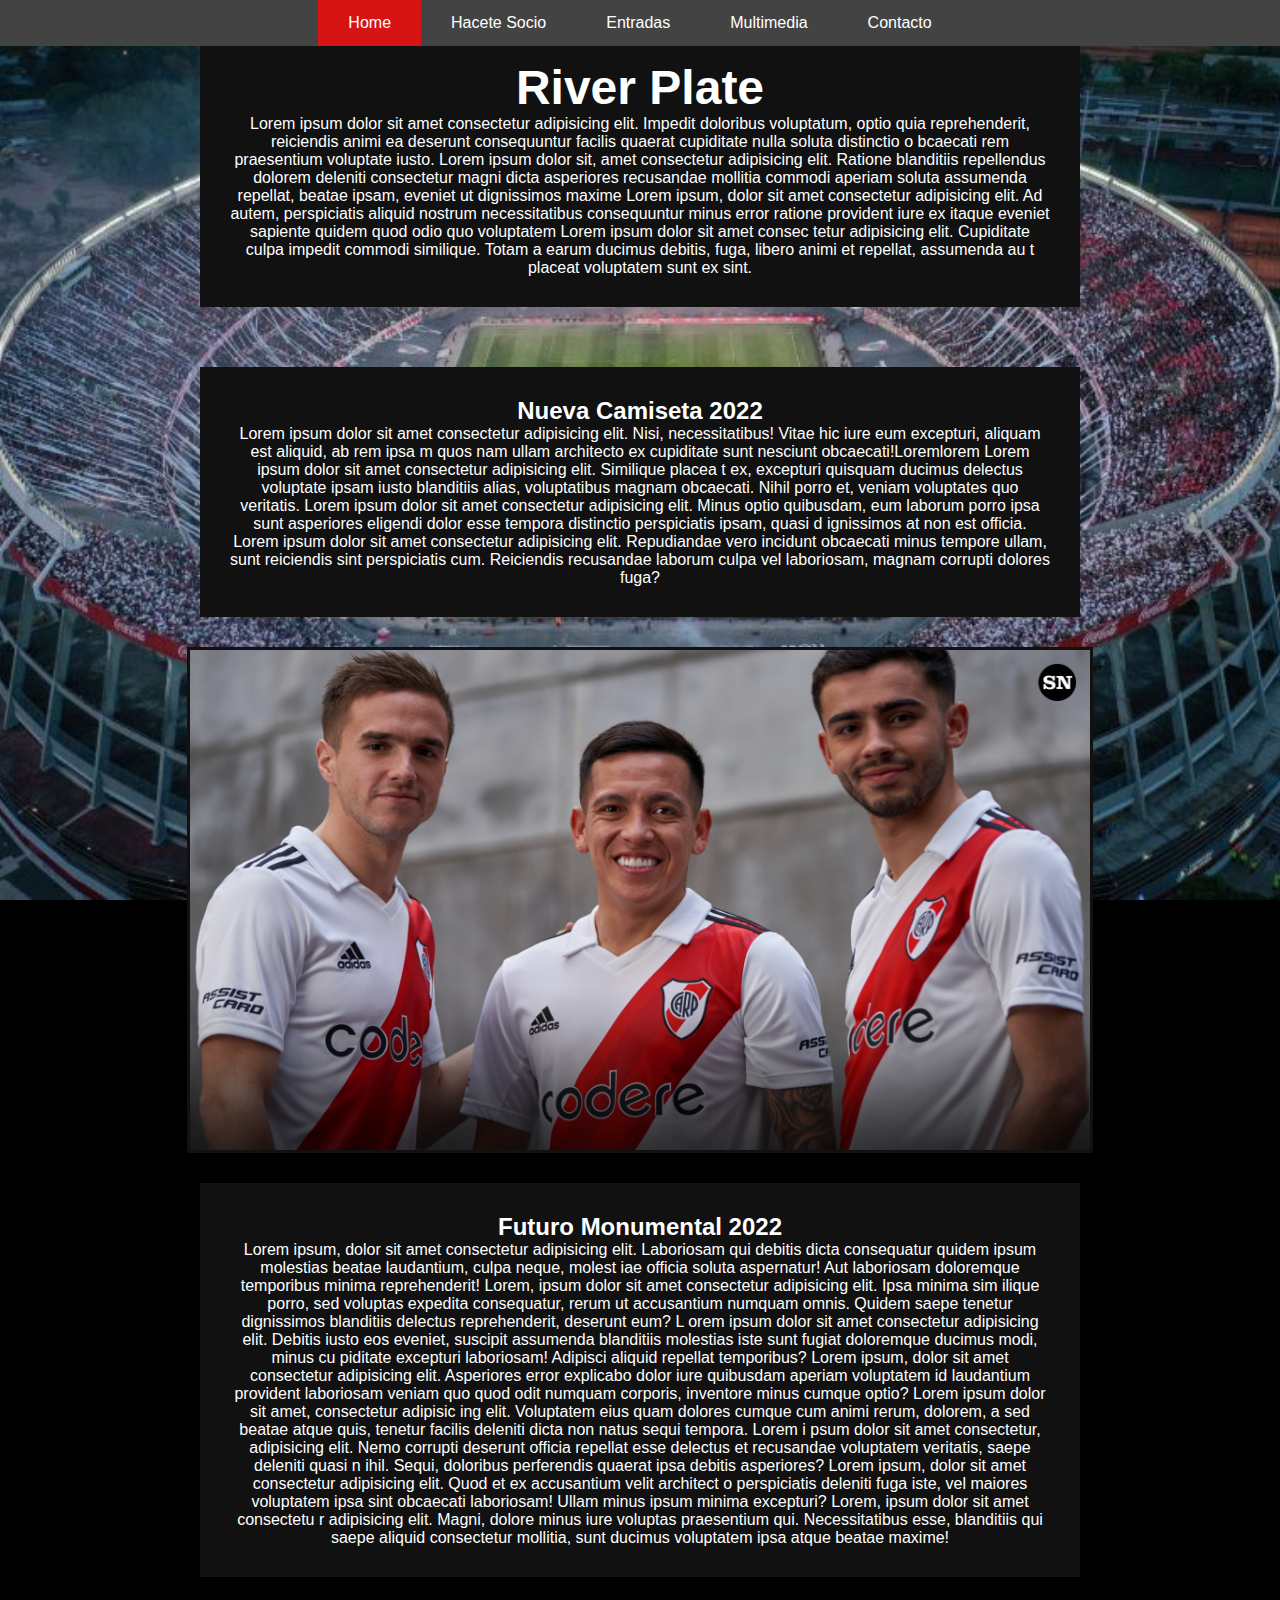
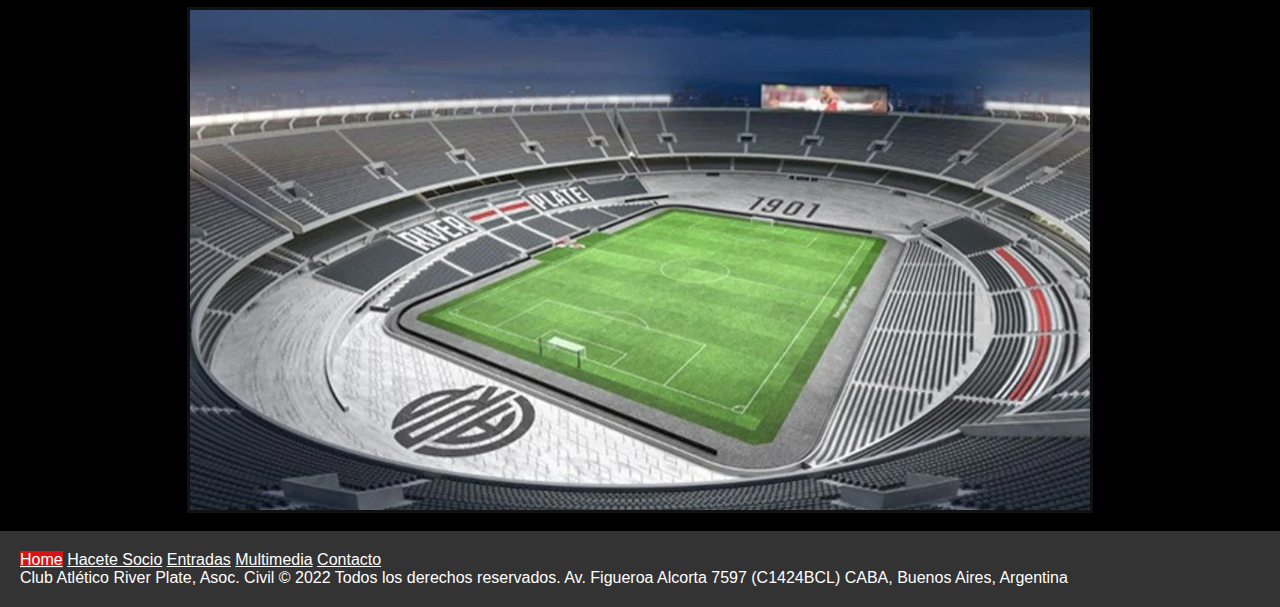
<file: index.html>
<!DOCTYPE html>
<html lang="en">
<head>
    <meta charset="UTF-8">
    <meta http-equiv="X-UA-Compatible" content="IE=edge">
    <meta name="viewport" content="width=device-width, initial-scale=1.0">
    <link rel="stylesheet" href="estilo.css">
    <link rel="preconnect" href="https://fonts.googleapis.com">
    <link href="https://fonts.googleapis.com/css2?family=Anton&display=swap" rel="stylesheet">
    <title>RiverPLate</title>
</head>
<body class="fondo-river">
    <nav>
        <ul>
            <li><a class="active">Home</a></li>
            <li><a href="socio.html">Hacete Socio</a></li>
            <li><a href="evento.html">Entradas</a></li>
            <li><a href="tienda.html">Multimedia</a></li>
            <li><a href="contacto.html">Contacto</a></li>
        </ul>
    </nav>
<section>
    <div class="titulo">
        <h1 class="tamaño-letra">River Plate</h1>
        <p>Lorem ipsum dolor sit amet consectetur adipisicing elit. Impedit doloribus voluptatum, optio quia reprehenderit, 
            reiciendis animi ea deserunt consequuntur facilis quaerat cupiditate nulla soluta distinctio o
        bcaecati rem praesentium voluptate iusto. Lorem ipsum dolor sit, amet consectetur adipisicing elit. Ratione blanditiis
         repellendus dolorem deleniti consectetur magni dicta asperiores recusandae mollitia commodi aperiam soluta assumenda repellat, beatae ipsam,
         eveniet ut dignissimos maxime Lorem ipsum, dolor sit amet consectetur adipisicing elit. Ad autem, perspiciatis aliquid nostrum necessitatibus 
         consequuntur minus error ratione provident iure ex itaque eveniet sapiente quidem quod odio quo voluptatem Lorem ipsum dolor sit amet consec
         tetur adipisicing elit. Cupiditate culpa impedit commodi similique. Totam a earum ducimus debitis, fuga, libero animi et repellat, assumenda au
         t placeat voluptatem sunt ex sint.</p>
    </div>
</section>


<section>
    <div class="titulo">
        <h2>Nueva Camiseta 2022</h2>
        <p>Lorem ipsum dolor sit amet consectetur adipisicing elit. Nisi, necessitatibus! Vitae hic iure eum excepturi, aliquam est aliquid, ab rem ipsa
            m quos nam ullam architecto ex cupiditate sunt nesciunt obcaecati!Loremlorem    Lorem ipsum dolor sit amet consectetur adipisicing elit. Similique placea
            t ex, excepturi quisquam ducimus delectus voluptate ipsam iusto blanditiis alias, voluptatibus magnam obcaecati. Nihil porro et, veniam voluptates quo veritatis.
        Lorem ipsum dolor sit amet consectetur adipisicing elit. Minus optio quibusdam, eum laborum porro ipsa sunt asperiores eligendi dolor esse tempora distinctio perspiciatis ipsam, quasi d
        ignissimos at non est officia. Lorem ipsum dolor sit amet consectetur adipisicing elit. Repudiandae vero incidunt obcaecati minus tempore ullam, sunt
        reiciendis sint perspiciatis cum. Reiciendis recusandae laborum culpa vel laboriosam, magnam corrupti dolores fuga?</p>
    </div>
</section>

    <img src="camiseta.jpeg" alt="Camiseta River Plate" class="img-home">

<section>
    <div class="titulo">
        <h2>Futuro Monumental 2022</h2>
        <p>Lorem ipsum, dolor sit amet consectetur adipisicing elit. Laboriosam qui debitis dicta consequatur quidem ipsum molestias beatae laudantium, culpa neque, molest
            iae officia soluta aspernatur! Aut laboriosam doloremque temporibus minima reprehenderit! Lorem, ipsum dolor sit amet consectetur adipisicing elit. Ipsa minima sim
            ilique porro, sed voluptas expedita consequatur, rerum ut accusantium numquam omnis. Quidem saepe tenetur dignissimos blanditiis delectus reprehenderit, deserunt eum? L
            orem ipsum dolor sit amet consectetur adipisicing elit. Debitis iusto eos eveniet, suscipit assumenda blanditiis molestias iste sunt fugiat doloremque ducimus modi, minus cu
            piditate excepturi laboriosam! Adipisci aliquid repellat temporibus? Lorem ipsum, dolor sit amet consectetur adipisicing elit. Asperiores error explicabo dolor iure quibusdam 
            aperiam voluptatem id laudantium provident laboriosam veniam quo quod odit numquam corporis, inventore minus cumque optio? Lorem ipsum dolor sit amet, consectetur adipisic
            ing elit. Voluptatem eius quam dolores cumque cum animi rerum, dolorem, a sed beatae atque quis, tenetur facilis deleniti dicta non natus sequi tempora. Lorem i
            psum dolor sit amet consectetur, adipisicing elit. Nemo corrupti deserunt officia repellat esse delectus et recusandae voluptatem veritatis, saepe deleniti quasi n
            ihil. Sequi, doloribus perferendis quaerat ipsa debitis asperiores? Lorem ipsum, dolor sit amet consectetur adipisicing elit. Quod et ex accusantium velit architect
            o perspiciatis deleniti fuga iste, vel maiores voluptatem ipsa sint obcaecati laboriosam! Ullam minus ipsum minima excepturi? Lorem, ipsum dolor sit amet consectetu
            r adipisicing elit. Magni, dolore minus iure voluptas praesentium qui.
             Necessitatibus esse, blanditiis qui saepe aliquid consectetur mollitia, sunt ducimus voluptatem ipsa atque beatae maxime!</p>
    </div>
</section>
    <img src="futuromon.jpeg" alt="Estadio River Plate" class="img-home">
    <br>


    <footer>
        <div class="footer-section">
            <p class="footer-links">
                <a class="active" href="#">Home</a>
             <a href="socio.html">Hacete Socio</a>
             <a href="evento.html">Entradas</a>
             <a href="tienda.html">Multimedia</a>
             <a href="contacto.html">Contacto</a>
            </p>
            <p>Club Atlético River Plate, Asoc. Civil © 2022 Todos los derechos reservados. Av. Figueroa Alcorta 7597 (C1424BCL) CABA, Buenos Aires, Argentina</p>
        </div>
    </footer>
  
    
</body>
</html>
</file>
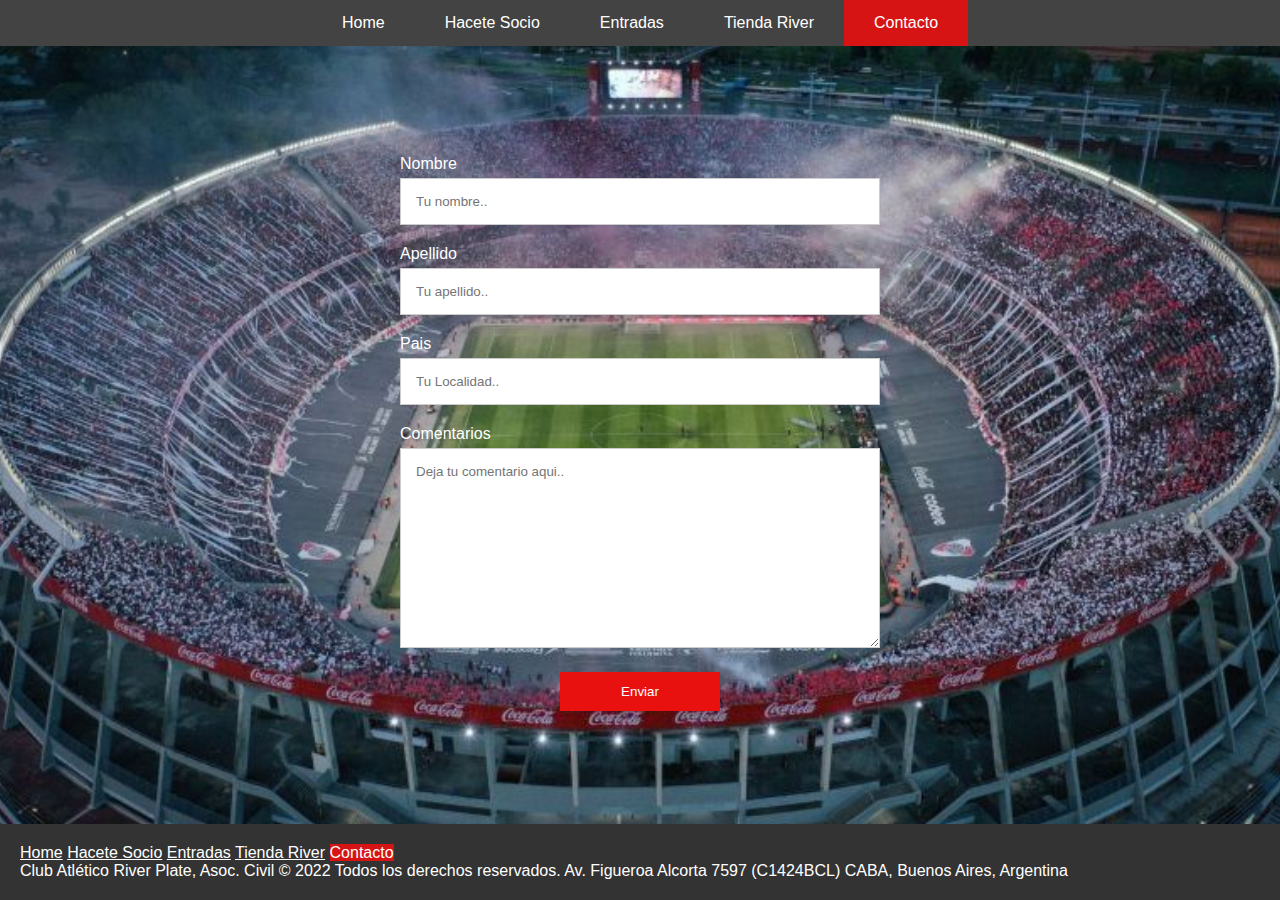
<file: contacto.html>
<!DOCTYPE html>
<html lang="en">
<head>
    <meta charset="UTF-8">
    <meta http-equiv="X-UA-Compatible" content="IE=edge">
    <meta name="viewport" content="width=device-width, initial-scale=1.0">
    <link rel="stylesheet" href="estilo.css">
    <title>RiverPLate</title>
</head>
<body class="fondo-river">
    <nav>
        <ul>
            <li><a href="./index.html">Home</a></li>
            <li><a href="socio.html">Hacete Socio</a></li>
            <li><a href="evento.html">Entradas</a></li>
            <li><a href="tienda.html">Tienda River</a></li>
            <li><a class="active" href="contacto.html">Contacto</a></li>
        </ul>
    </nav>

    <div class="principal">
        <div class="principal__contacto">
            <form action="">

                <label for="fname">Nombre</label>
                <input type="text" placeholder="Tu nombre.." required>

                <label for="lname">Apellido</label>
                <input type="text" placeholder="Tu apellido.." required>

                <label for="country">Pais</label>
                <input type="text" placeholder="Tu Localidad.." required>

                <label for="subject">Comentarios</label>
                <textarea id="subject" name="subject" placeholder="Deja tu comentario aqui.."
                    style="height:200px"></textarea>

                <div class="principal__contacto__botonenviar">
                    <input type="submit" value="Enviar">
                </div>

            </form>
        </div>
    </div>
       
    
    <footer>
        <div class="footer-section">
            <p class="footer-links">
                <a href="./index.html">Home</a>
                <a href="socio.html">Hacete Socio</a>
                <a href="evento.html">Entradas</a>
                <a href="tienda.html">Tienda River</a>
                <a class="active">Contacto</a>
            </p>
            <p>Club Atlético River Plate, Asoc. Civil © 2022 Todos los derechos reservados. Av. Figueroa Alcorta 7597 (C1424BCL) CABA, Buenos Aires, Argentina</p>
        </div>
    </footer>
</body>
</html>
</file>
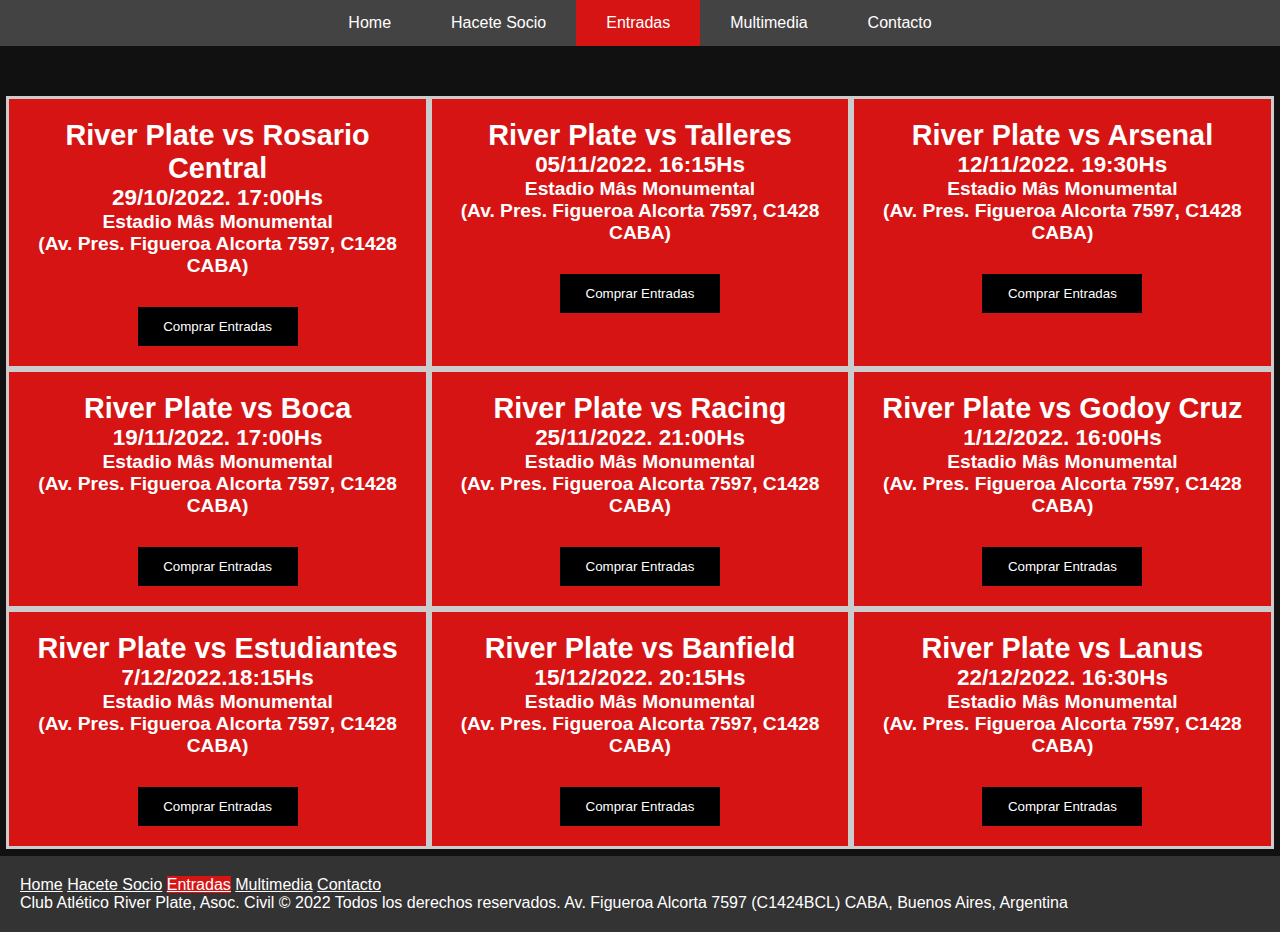
<file: evento.html>
<!DOCTYPE html>
<html lang="en">
<head>
    <meta charset="UTF-8">
    <meta http-equiv="X-UA-Compatible" content="IE=edge">
    <meta name="viewport" content="width=device-width, initial-scale=1.0">
    <link rel="stylesheet" href="estilo.css">
    <title>RiverPLate</title>
</head>
<body class="fondo-river-2">
    <nav>
        <ul>
            <li><a href="./index.html">Home</a></li>
            <li><a href="socio.html">Hacete Socio</a></li>
            <li><a class="active" href="evento.html">Entradas</a></li>
            <li><a href="tienda.html">Multimedia</a></li>
            <li><a href="contacto.html">Contacto</a></li>

        </ul>
    </nav>
    <div class="eventos">
        <div class="eventos__river">
            <div class="eventos__evento__titulo">
                <h2>River Plate vs Rosario Central</h2>
                <h3>29/10/2022. 17:00Hs</h3>
            </div>
            <div>
                <h4>Estadio Mâs Monumental</h4>
                <h4>(Av. Pres. Figueroa Alcorta 7597, C1428 CABA)</h4>
            </div>
            <div><input type="button" value="Comprar Entradas"></div>
        </div>
        <div class="eventos__river">
            <div class="eventos__evento__titulo">
                <h2>River Plate vs Talleres</h2>
                <h3>05/11/2022. 16:15Hs</h3>
            </div>
            <div>
                <h4>Estadio Mâs Monumental</h4>
                <h4>(Av. Pres. Figueroa Alcorta 7597, C1428 CABA)</h4>
            </div>
                <div><input type="button" value="Comprar Entradas"></div>
        </div>
        <div class="eventos__river">
            <div class="eventos__evento__titulo">
                <h2>River Plate vs Arsenal</h2>
                <h3>12/11/2022. 19:30Hs</h3>
            </div>
            <div>
                <h4>Estadio Mâs Monumental</h4>
                <h4>(Av. Pres. Figueroa Alcorta 7597, C1428 CABA)</h4>
            </div>
            <div><input type="button" value="Comprar Entradas"></div>
        </div>
        <div class="eventos__river">
            <div class="eventos__evento__titulo">
                <h2>River Plate vs Boca</h2>
                <h3>19/11/2022. 17:00Hs</h3>
            </div>
            <div>
                <h4>Estadio Mâs Monumental</h4>
                <h4>(Av. Pres. Figueroa Alcorta 7597, C1428 CABA)</h4>
            </div>
            <div><input type="button" value="Comprar Entradas"></div>
        </div>
        <div class="eventos__river">
            <div class="eventos__evento__titulo">
                <h2>River Plate vs Racing</h2>
                <h3>25/11/2022. 21:00Hs</h3>
            </div>
            <div>
                <h4>Estadio Mâs Monumental</h4>
                <h4>(Av. Pres. Figueroa Alcorta 7597, C1428 CABA)</h4>
            </div>
            <div><input type="button" value="Comprar Entradas"></div>
        </div>
        <div class="eventos__river">
            <div class="eventos__evento__titulo">
                <h2>River Plate vs Godoy Cruz</h2>
                <h3>1/12/2022. 16:00Hs</h3>
            </div>
            <div>
                <h4>Estadio Mâs Monumental</h4>
                <h4>(Av. Pres. Figueroa Alcorta 7597, C1428 CABA)</h4>
            </div>
            <div><input type="button" value="Comprar Entradas"></div>
        </div>
        <div class="eventos__river">
            <div class="eventos__evento__titulo">
                <h2>River Plate vs Estudiantes</h2>
                <h3>7/12/2022.18:15Hs</h3>
            </div>
            <div>
                <h4>Estadio Mâs Monumental</h4>
                <h4>(Av. Pres. Figueroa Alcorta 7597, C1428 CABA)</h4>
            </div>
            <div><input type="button" value="Comprar Entradas"></div>
        </div>
        <div class="eventos__river">
            <div class="eventos__evento__titulo">
                <h2>River Plate vs Banfield</h2>
                <h3>15/12/2022. 20:15Hs</h3>
            </div>
            <div>
                <h4>Estadio Mâs Monumental</h4>
                <h4>(Av. Pres. Figueroa Alcorta 7597, C1428 CABA)</h4>
            </div>
            <div><input type="button" value="Comprar Entradas"></div>
        </div>
        <div class="eventos__river">
            <div class="eventos__evento__titulo">
                <h2>River Plate vs Lanus</h2>
                <h3>22/12/2022. 16:30Hs</h3>
            </div>
            <div>
                <h4>Estadio Mâs Monumental</h4>
                <h4>(Av. Pres. Figueroa Alcorta 7597, C1428 CABA)</h4>
            </div>
            <div><input type="button" value="Comprar Entradas"></div>
        </div>
    </div>
</div>
  <footer>
    <div class="footer-section">
        <p class="footer-links">
            <a href="./index.html">Home</a>
            <a href="socio.html">Hacete Socio</a>
            <a class="active" href="evento.html">Entradas</a>
            <a href="tienda.html">Multimedia</a>
            <a href="contacto.html">Contacto</a>
        </p>
        <p>Club Atlético River Plate, Asoc. Civil © 2022 Todos los derechos reservados. Av. Figueroa Alcorta 7597 (C1424BCL) CABA, Buenos Aires, Argentina</p>
    </div>
</footer>

    
</body>
</html>
</file>
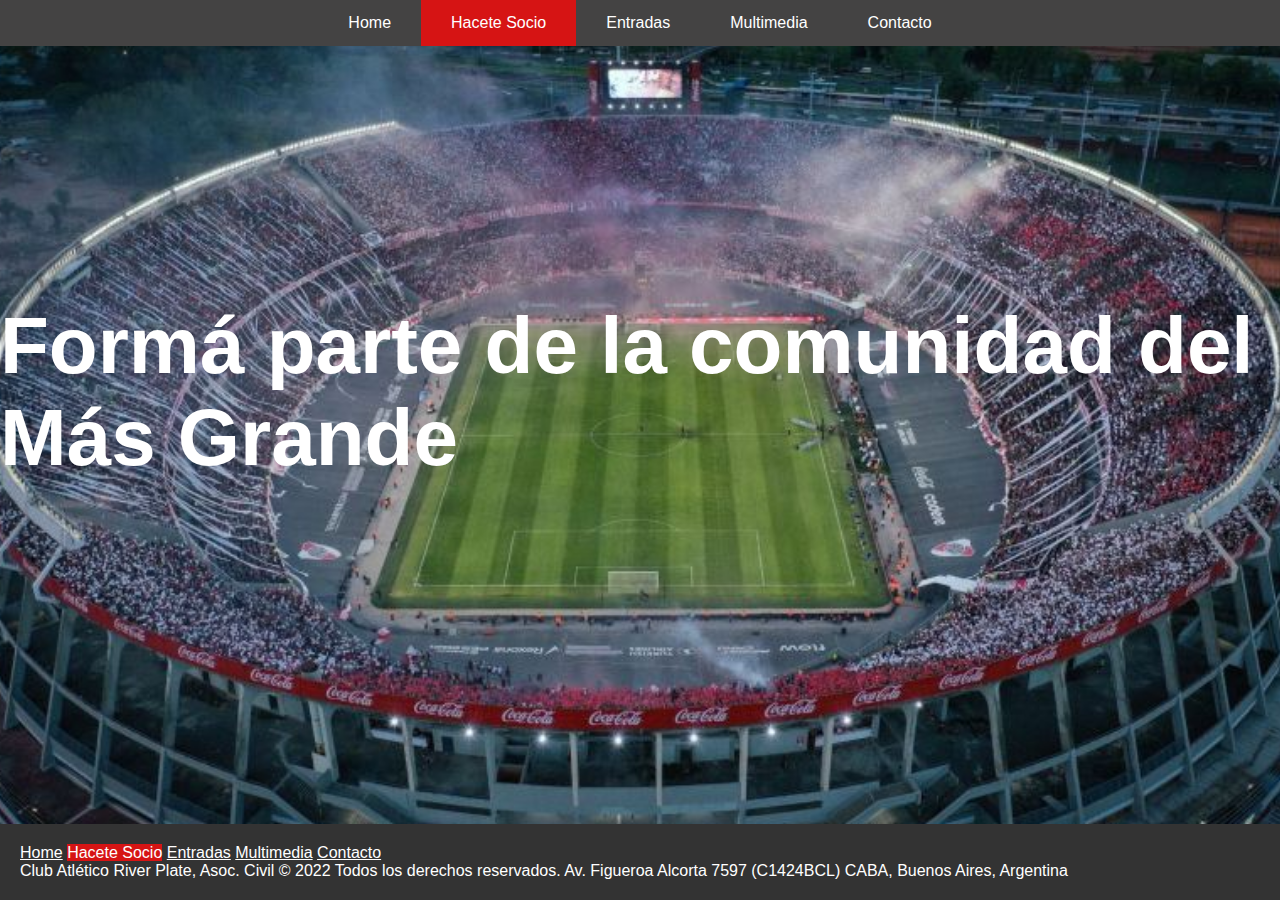
<file: socio.html>
<!DOCTYPE html>
<html lang="en">
<head>
    <meta charset="UTF-8">
    <meta http-equiv="X-UA-Compatible" content="IE=edge">
    <meta name="viewport" content="width=device-width, initial-scale=1.0">
    <link rel="stylesheet" href="estilo.css">
    <title>RiverPLate</title>
</head>
<body class="fondo-river">
    <nav>
        <ul>
            <li><a href="./index.html">Home</a></li>
            <li><a class="active" href="socio.html">Hacete Socio</a></li>
            <li><a href="evento.html">Entradas</a></li>
            <li><a href="tienda.html">Multimedia</a></li>
            <li><a href="contacto.html">Contacto</a></li>
        </ul>
    </nav>
       <nav class="titulo-34"> 
                <h1>Formá parte de la comunidad del Más Grande </h1>
        </nav>

       <footer>
        <div class="footer-section">
            <p class="footer-links">
                <a href="./index.html">Home</a>
                <a class="active">Hacete Socio</a>
                <a href="evento.html">Entradas</a>
                <a href="tienda.html">Multimedia</a>
                <a href="contacto.html">Contacto</a>
            </p>
            <p>Club Atlético River Plate, Asoc. Civil © 2022 Todos los derechos reservados. Av. Figueroa Alcorta 7597 (C1424BCL) CABA, Buenos Aires, Argentina</p>
        </div>
    </footer>
</body>
</html>
</file>
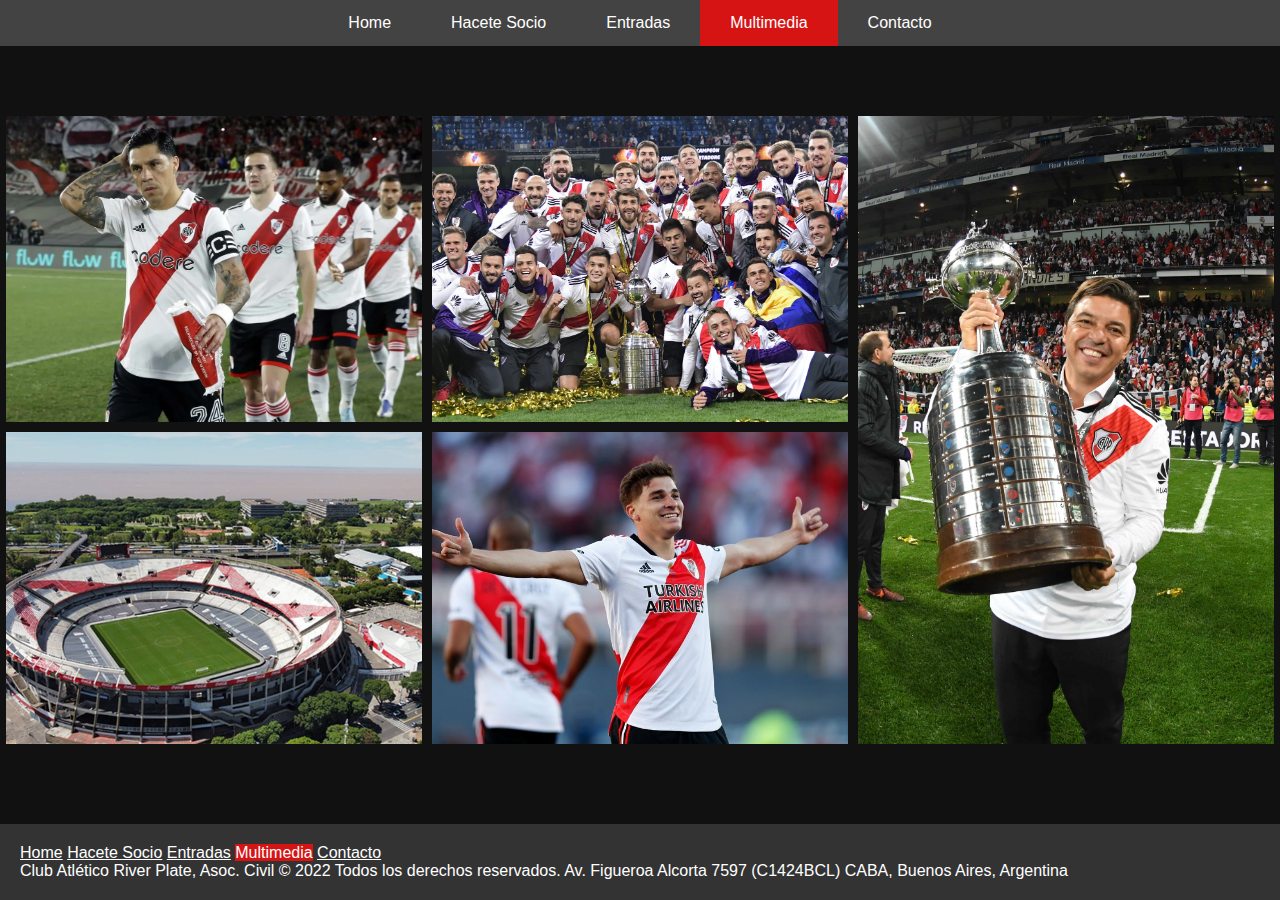
<file: tienda.html>
<!DOCTYPE html>
<html lang="en">
<head>
    <meta charset="UTF-8">
    <meta http-equiv="X-UA-Compatible" content="IE=edge">
    <meta name="viewport" content="width=device-width, initial-scale=1.0">
    <link rel="stylesheet" href="estilo.css">
    <title>RiverPLate</title>
</head>
<body class="fondo-river-2">
    <nav>
        <ul>
            <li><a href="./index.html">Home</a></li>
            <li><a href="socio.html">Hacete Socio</a></li>
            <li><a href="evento.html">Entradas</a></li>
            <li><a class="active" href="tienda.html">Multimedia</a></li>
            <li><a href="contacto.html">Contacto</a></li>
        </ul>
    </nav>
    <div class="principal">
        <div class="galeria">
            <div class="river1"><img src="river1.jpg" alt="RiverImagenes"></div>
            <div class="river2"><img src="river2.jpg" alt="RiverImagenes"></div>
            <div class="river3"><img src="river3.jpg" alt="RiverImagenes"></div>
            <div class="river4"><img src="river4.jpg" alt="RiverImagenes"></div>
            <div class="river5"><img src="river5.jpg" alt="RiverImagenes"></div>
        </div>
    </div>
  <footer>
    <div class="footer-section">
        <p class="footer-links">
            <a href="index.html">Home</a>
            <a href="socio.html">Hacete Socio</a>
            <a href="evento.html">Entradas</a>
            <a class="active">Multimedia</a>
            <a href="contacto.html">Contacto</a>
        </p>
        <p>Club Atlético River Plate, Asoc. Civil © 2022 Todos los derechos reservados. Av. Figueroa Alcorta 7597 (C1424BCL) CABA, Buenos Aires, Argentina</p>
    </div>
</footer>


    
</body>
</html>
</file>
<file: estilo.css>
* {
    padding: 0px;
    margin: 0px;
    font-family: 'Sen', sans-serif;
}

ul {
    overflow: hidden;
    list-style: none;

}

nav {
    background-color: rgb(68, 67, 67);
    position: fixed;
    top: 0;
    width: 100%;
    display: flex;
    justify-content: center;
    flex-wrap: nowrap;
}

ul li {
    float: left;

}

li a {
    display: block;
    color: white;
    padding: 14px 30px;
    text-decoration: none;
}


li a:hover {
    background-color: #111;
}

.active {
    background-color: #d61414;
}

body {
    background-color: black;
    color: white;
    min-height: 100vh;
    display: flex;
    flex-direction: column;
}


.titulo {
    background-color: #111;
    padding: 20px;
    margin: 30px 200px;
    text-align: center;
    padding: 30px;

}


.tamaño-letra {
    font-size: 300%;
}

.img-home{
    width: 900px;
    height: 500px;
    border: #111 3px solid;
    margin: auto;

}

.titulo-34 {
    background-color: rgba(253, 253, 253, 0);
    font-size: 40px;
    margin-top: 300px;
    align-items: center;
}

.principal {
    padding-top: 20px;
    margin-top: 5vh;
}
.principal__contacto {
    margin-top: 10vh;
    display: flex;
    justify-content: center;
    vertical-align: middle;
}

.principal__contacto__botonenviar{
    display: flex;
    justify-content: center;
    vertical-align: middle;
    transition: all 1s; 
}

.principal__contacto__botonenviar:hover {
    transform: scale(1.2);
}

.principal__contacto > form {
    width: 30rem;
}

footer {
    background-color: #333;
    bottom: 0;
    width: 100%;
    margin-top: auto;
}

.footer-links a {
    color: white;
}


.footer-section {
    margin: 10px;
    padding: 10px;
}

.principal-text {
    text-align: center;
    margin: auto;
    width: 50%;
    padding: 10px;
}


input[type=text],
select,
textarea {
    width: 100%;
    padding: 15px;
    border: 1px solid #ccc;
    box-sizing: border-box;
    margin-top: 5px;
    margin-bottom: 20px;
    
}

input[type=submit] {
    width: 10rem;
    background-color: #e91010;
    color: white;
    padding: 12px 20px;
    border: none;
    cursor: pointer;
    align-items: center;
}


.fondo-river {
    background-image: url("monumental.jpeg");
    background-repeat: no-repeat;
    background-size: cover;
    background-position: center;
    background-attachment: fixed;
}

.fondo-river-2 {
    background-color: #111;
    background-repeat: no-repeat;
    background-size: cover;
    background-position: center;
    background-attachment: fixed;

}

.galeria {
    display: grid;
    grid-template-areas:
        'river1'
        'river2'
        'river3'
        'river4'
        'river5'
        'river6'
        'river7'
        'river8'
        'river9';
    grid-template-columns: repeat(1, auto);
    align-content: stretch;
    gap: 10px;
    padding: 0.5vw;
    margin-top: 5vh;
}

@media only screen and (min-width: 900px) {
    .galeria {
        display: grid;
        grid-template-areas:
            'river1 river1 river2 river2 river3 river3'
            'river1 river1 river2 river2 river3 river3'
            'river4 river4 river5 river5 river3 river3'
            'river4 river4 river5 river5 river3 river3';
        grid-template-columns: repeat(6, auto);
        align-content: stretch;
        gap: 10px;
        padding: 0.5vw;
    }
}
.galeria div img {
    width: 100%;
    height: 100%;
    object-fit: cover;
   
}

.river1 {
    grid-area: river1;
}

.river2 {
    grid-area: river2;
}

.river3 {
    grid-area: river3;
}

.river4 {
    grid-area: river4;
}

.river5 {
    grid-area: river5;
}


.eventos {
    display: grid;
    grid-template-columns: repeat(3, 1fr);
    padding: 0.5vw;
    font-size: 120%;
    margin-top: 10vh;
}

input[type=button] {
    margin-top: 30px;
    width: 10rem;
    background-color: #000000;
    color: white;
    padding: 12px 20px;
    border: none;
    cursor: pointer;
    align-items: center;
}
.eventos__river {
    border: 1px solid rgba(0, 0, 0, 0.331);
    padding: 20px;
    text-align: center;
    background-color: #d61414;
    border: #ccc solid;
    transition: all 1s;
}

.eventos__river:hover {
    transform: scale(1.04);
    border: rgb(45, 255, 3) solid 5px;    
}


.eventos>div>div>img {
    height: 150px;
    width: 100%;
    object-fit: cover;
}

.eventos {
    display: grid;
    grid-template-columns: repeat(1, 1fr);
    padding: 0.5vw;
}

@media only screen and (min-width: 600px) {
    .eventos {
        display: grid;
        grid-template-columns: repeat(2, 1fr);
        padding: 0.5vw;
    }
}

@media only screen and (min-width: 900px) {
    .eventos {
        display: grid;
        grid-template-columns: repeat(3, 1fr);
        padding: 0.5vw;
    }
}
</file>
